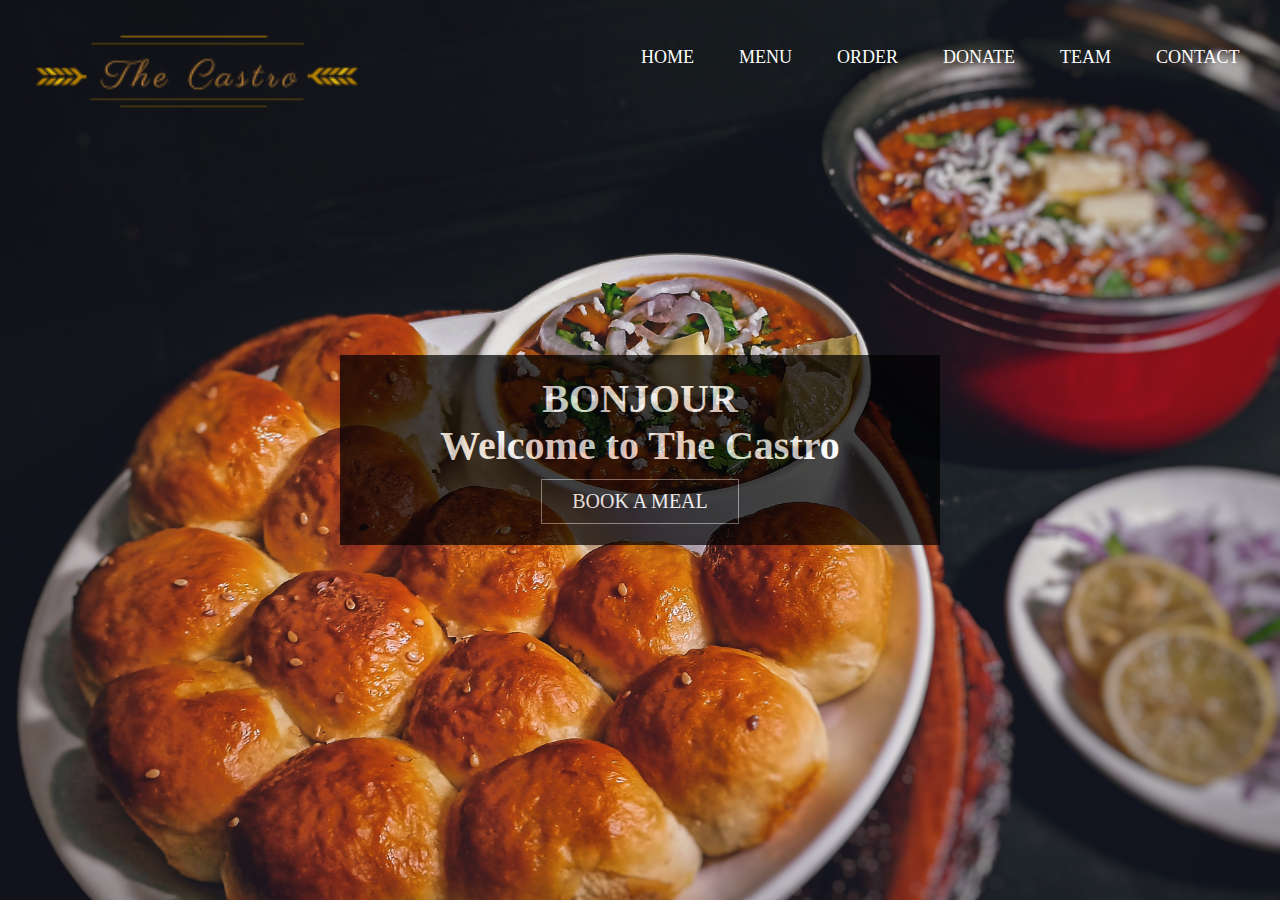
<file: index.html>
<html>
<head>
    <meta name="viewport" content="width=device-width", initial-scale="1.0">
    <title>The Castro</title>
    <link rel="stylesheet" type="text/css" href="homepage.css">
    <link rel="preconnect" href="https://fonts.gstatic.com">
</head>
<body>

    <header>
        <nav>
            <div class="box">
                <img src="castrologo.png" class="logo">
                
                <ul class="topbox">
                    <li><a href="">Home</a> </li>
                    <li><a href="Restaurant.html">Menu</a> </li>
                    <li><a href="order.html">Order</a> </li>
                    <li><a href="donate.html">Donate</a> </li>
                    <li><a href="team.html">Team</a> </li>
                    <li><a href="contactus.html">Contact</a> </li>
                       
                </ul>
            </div>
        </nav>

        <div class="main">
            <h1>BONJOUR</h1>
            <h1>Welcome to The Castro</h1>
            <a href="order.html" class="order order-now">BOOK A MEAL</a>
        </div>
        
    </header>
   
    
</body>
</html>
</file>
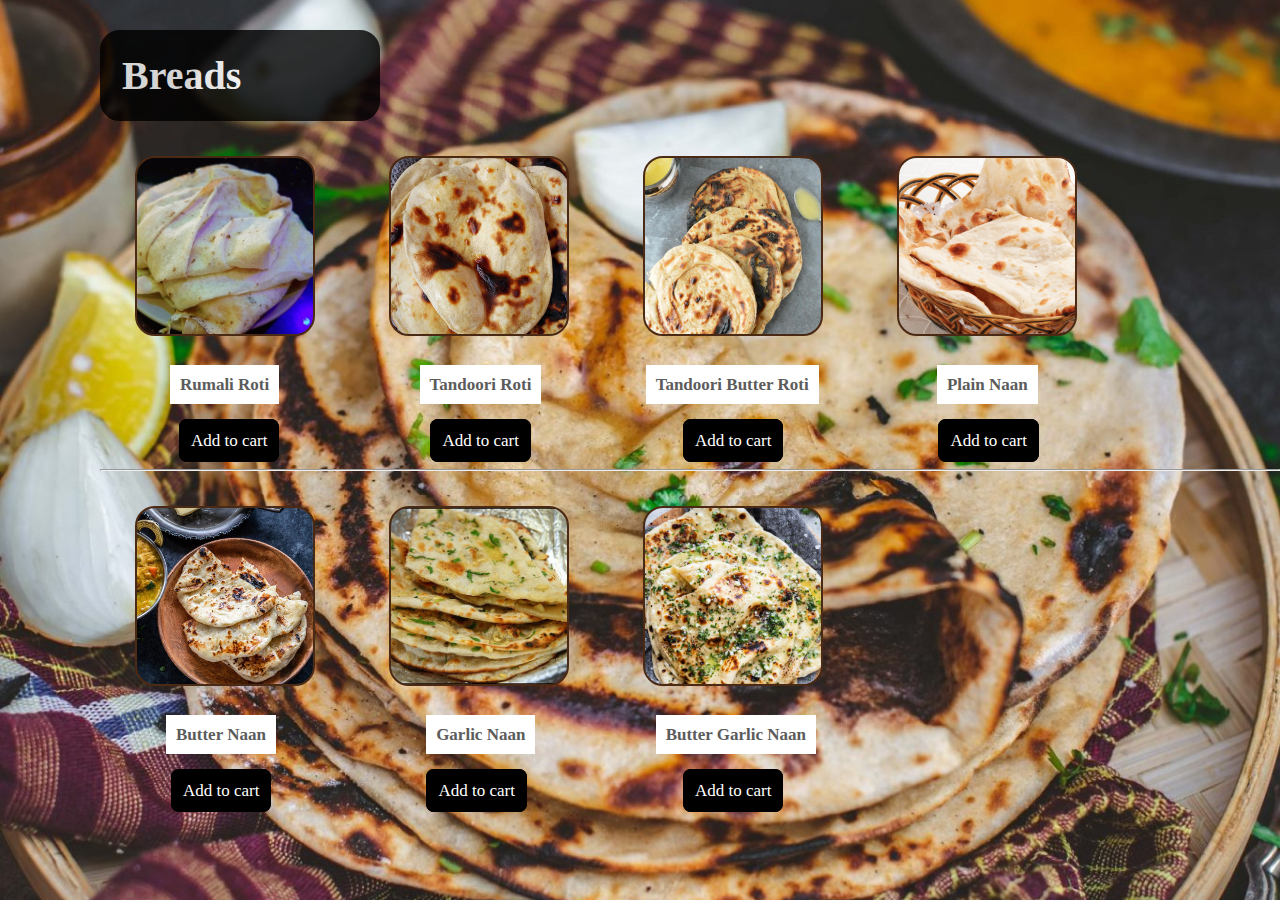
<file: breads.html>
<!DOCTYPE html>
<html lang="en">

<head>
    <meta charset="UTF-8">
    <meta name="viewport" content="width=device-width, initial-scale=1.0">
    <title>Breads</title>
    <link rel="stylesheet" href="breads.css">
</head>

<body>
    <div class="container1">
        <h2 id="hbrds">Breads</h2>

        <div class="box" id="box1"></div>
        <div class="box" id="box2"></div>
        <div class="box" id="box3"></div>
        <div class="box" id="box4"></div>
        
        <div class="buttons">
            <a href="#" class="btn" id="b1">Rumali Roti</a>
            <a href="#" class="btn" id="b2">Tandoori Roti</a>
            <a href="#" class="btn" id="b3">Tandoori Butter Roti</a>
            <a href="#" class="btn" id="b4"> Plain Naan</a>

        </div><br><br><br>
        <div class="buttonsas=" btn1>
            <a href="#" class="btn1" id="a1">Add to cart</a>
            <a href="#" class="btn1" id="a2">Add to cart</a>
            <a href="#" class="btn1" id="a3">Add to cart</a>
            <a href="#" class="btn1" id="a4">Add to cart</a>
        
        <br><br>
    </div><hr>
        <div class="box" id="box5"></div>
        <div class="box" id="box6"></div>
        <div class="box" id="box7"></div>
        <div class="buttons">
            <a href="#" class="btn" id="b5">Butter Naan</a>
            <a href="#" class="btn" id="b6">Garlic Naan</a>
            <a href="#" class="btn" id="b7">Butter Garlic Naan</a>
        </div><br><br><br>
        <div class="buttonsas=" btn1>
            <a href="#" class="btn1" id="a5">Add to cart</a>
            <a href="#" class="btn1" id="a6">Add to cart</a>
            <a href="#" class="btn1" id="a7">Add to cart</a>
        </div>
    </div><br><br><br>
</body>

</html>
</file>
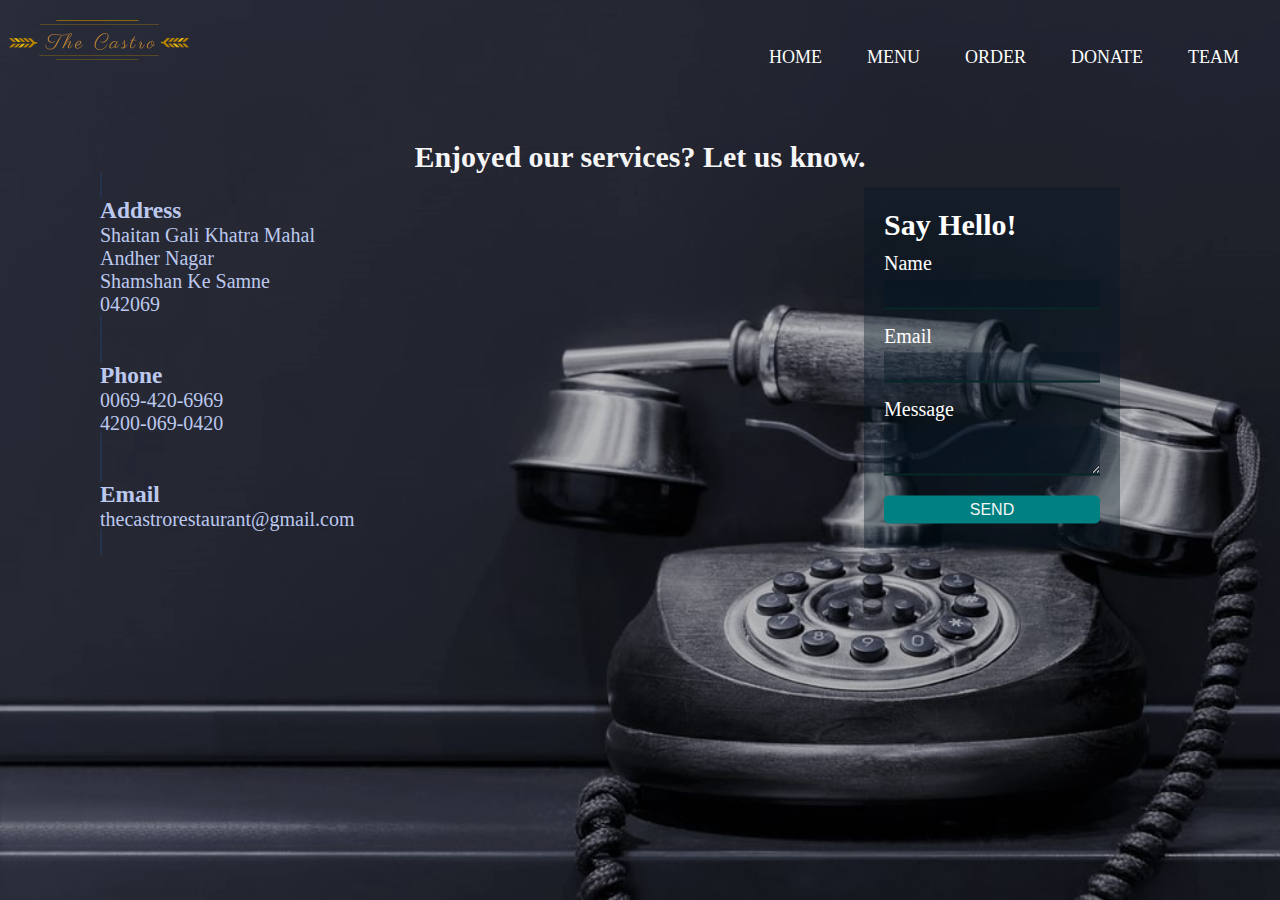
<file: contactus.html>
<html>
    <head>
        <meta name="viewport" content="width=device-width, initial-scale=1.0">
        <title>Contact Us</title>
        <link rel="stylesheet" type="text/css" href="contactus.css">
    </head>
</html>
<body>
    <header>
        <nav>
            <div class="newbox1">
                <img src="castrologo.png" class="logo1">
            
                <ul class="topbox1">
                    <li><a href="homepage.html">Home</a> </li>
                    <li><a href="Restaurant.html">Menu</a> </li>
                    <li><a href="order.html">Order</a> </li>
                    <li><a href="donate.html">Donate</a> </li>
                    <li><a href="team.html">Team</a> </li>
                    
                </ul>
            </div>
        </nav>

        <section class="contact">
            <div class="contents">
                <h2> Enjoyed our services? Let us know.</h2>
            </div>

            <div class="bigboxx">

                <div class="yourdetails">
                    <form>
                        <h2>Say Hello!</h2>
                        <div class="inputinfo">
                            <span>Name</span>
                            <input type="text" name="" required="required">
                            
                        </div>
                        <div class="inputinfo">
                            <span>Email</span>
                            <input type="text" name="" required="required">
                            
                        </div>
                        <div class="inputinfo">
                            <span>Message</span>
                            <textarea required="required"></textarea>
                            
                        </div>
                        <div class="inputinfo">
                            <input type="submit" name="" value=" SEND ">
                        </div>
                        </form>
                    </div>
                </div>
                
                <div class="contactme">
                    <div class="boxx">
                        <div class="icon"></div>
                        <div class="kuchbhi">
                            <h3>Address</h3>
                            <p>Shaitan Gali Khatra Mahal <br>Andher Nagar<br> Shamshan Ke Samne <br>042069</p>
                        </div>
                    </div>
                    <div class="boxx">
                        <div class="icon"></div>
                        <div class="kuchbhi">
                            <h3>Phone</h3>
                            <p>0069-420-6969<br>4200-069-0420</p>
                        </div>
                    </div>
                    <div class="boxx">
                        <div class="icon"></div>
                        <div class="kuchbhi">
                            <h3>Email</h3>
                            <p>thecastrorestaurant@gmail.com</p>
                        </div>
                    </div>
                

            </div>
        </section>

    </header>
</body>


</body>
</html>
</file>
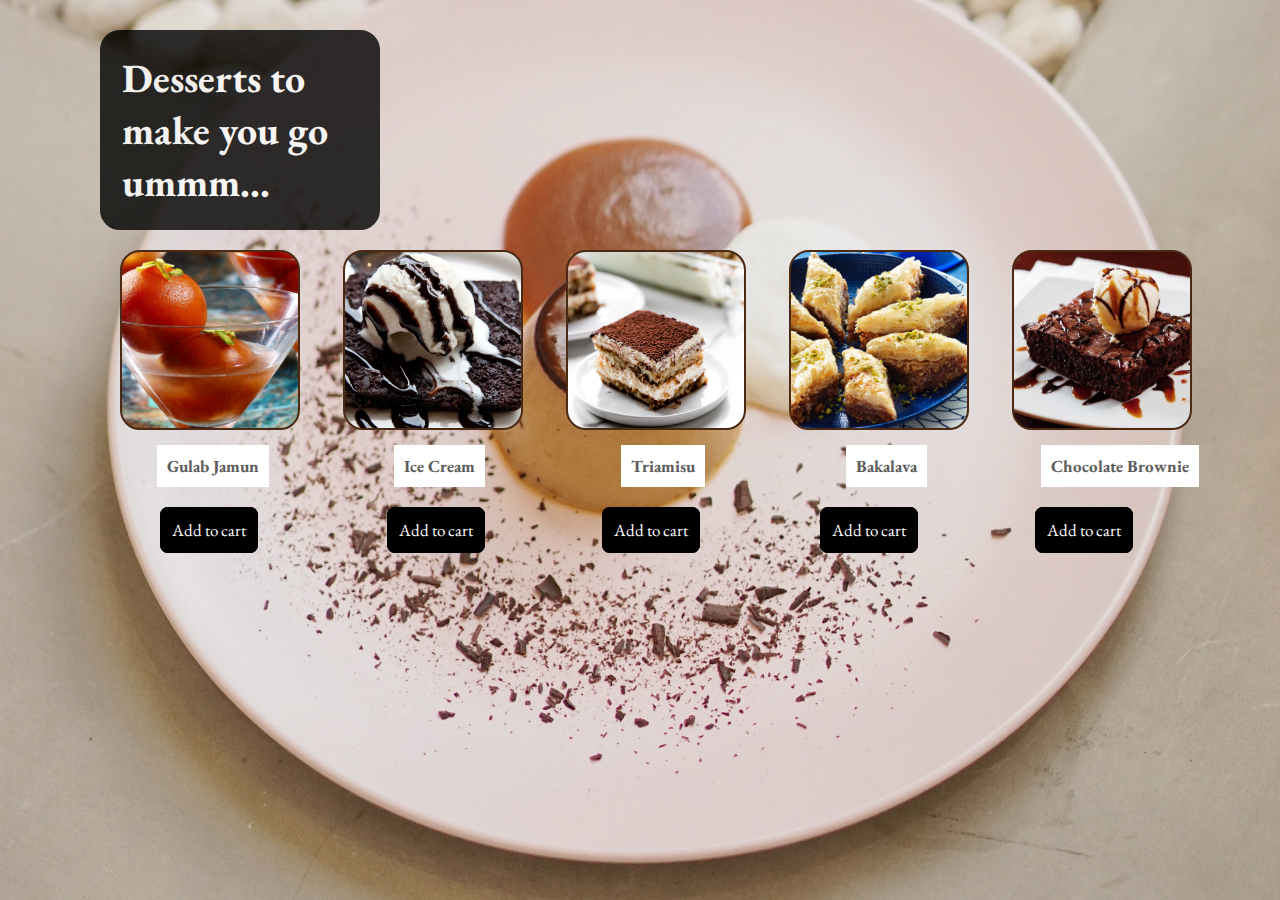
<file: desserts.html>
<!DOCTYPE html>
<html lang="en">
<head>
    <meta charset="UTF-8">
    <meta name="viewport" content="width=device-width, initial-scale=1.0">
    <title>Desserts</title>
    <link rel="stylesheet" href="desserts.css">
    <link rel="preconnect" href="https://fonts.gstatic.com">
    <link href="https://fonts.googleapis.com/css2?family=EB+Garamond:ital,wght@0,500;1,500&display=swap" rel="stylesheet">
</head>
<body>
    <div class="container1">
        <h2 id="hdesrt">Desserts to make you go ummm...</h2>
        
        <div class="box" id="box1"></div>
        <div class="box" id="box2"></div>
        <div class="box" id="box3"></div>
        <div class="box" id="box4"></div>
        <div class="box" id="box5"></div>
        <div class="buttons">
            <a href="#" class="btn" id="b1">Gulab Jamun</a>
            <a href="#" class="btn" id="b2">Ice Cream</a>
            <a href="#" class="btn" id="b3">Triamisu</a>
            <a href="#" class="btn" id="b4">Bakalava</a>
            <a href="#" class="btn" id="b5">Chocolate Brownie</a>
        </div><br><br><br>
        <div class="buttonsas="btn1>            
            <a href="#" class="btn1" id="a1">Add to cart</a>
            <a href="#" class="btn1" id="a2">Add to cart</a>
            <a href="#" class="btn1" id="a3">Add to cart</a>
            <a href="#" class="btn1" id="a4">Add to cart</a>
            <a href="#" class="btn1" id="a5">Add to cart</a>
        </div><br><br><br>
</body>
</html>
</file>
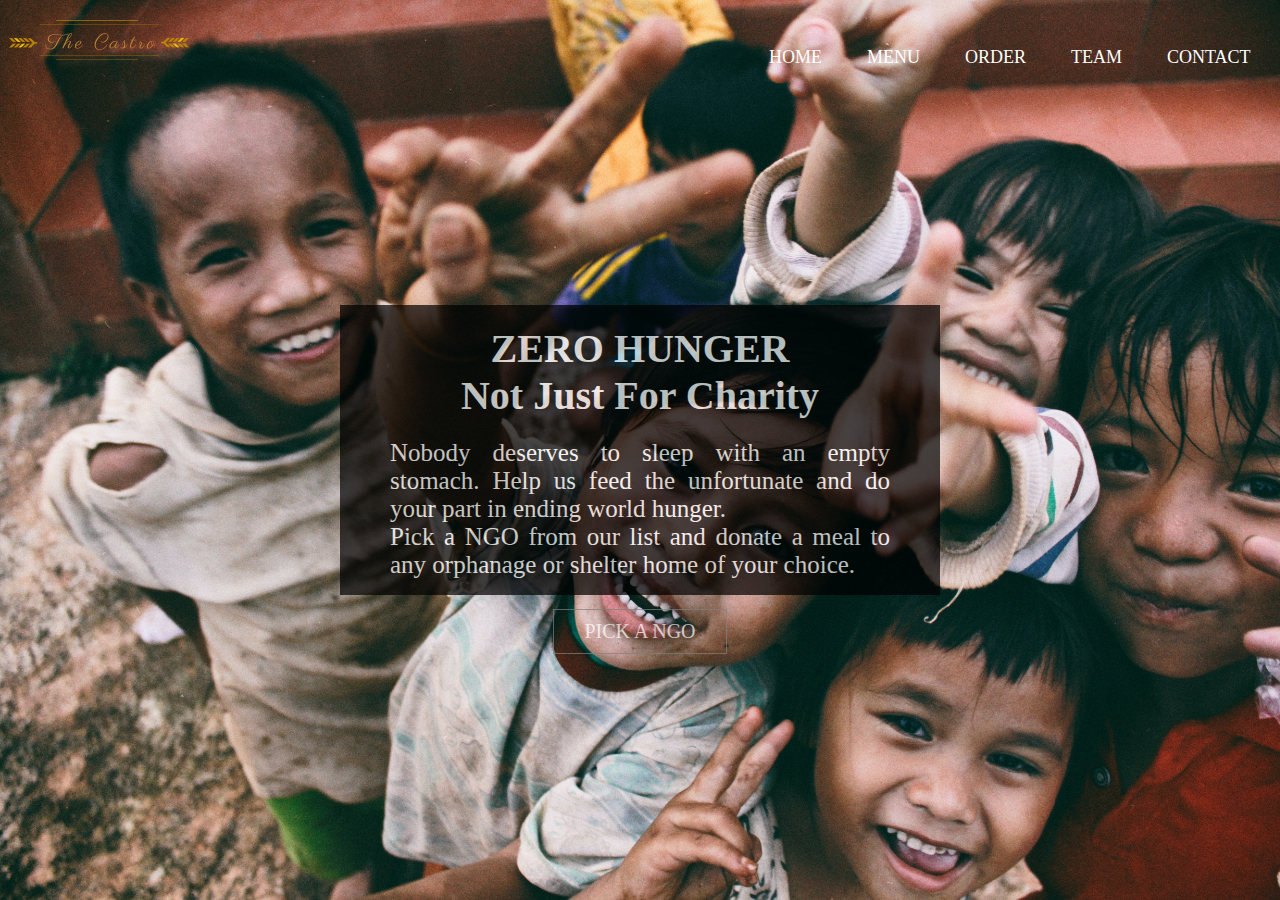
<file: donate.html>
<html>
<head>
    <title>Donate Meal</title>
    <link rel="stylesheet" type="text/css" href="stylesheet3.css">
    <link rel="preconnect" href="https://fonts.gstatic.com">
</head>
<body>

    <header>
        <nav>
            <div class="box3">
                <img src="castrologo.png" class="logo3">
                
                <ul class="topbox3">
                    <li><a href="homepage.html">Home</a> </li>
                    <li><a href="Restaurant.html">Menu</a> </li>
                    <li><a href="order.html">Order</a> </li>
                    <li><a href="team.html">Team</a> </li>
                    <li><a href="contactus.html">Contact</a> </li>
                       
                </ul>
            </div>
        </nav>

        <div class="main1">
            <h1>ZERO HUNGER</h1>
            <h1>Not Just For Charity</h1>
            <p class="info">Nobody deserves to sleep with an empty stomach. Help us feed the unfortunate and do your part in ending world hunger.<br>
            Pick a NGO from our list and donate a meal to any orphanage or shelter home of your choice.</p>
            <a href="" class="donate donate-now">PICK A NGO</a>
        </div>
        
    </header>
   
    
</body>
</html>
</file>
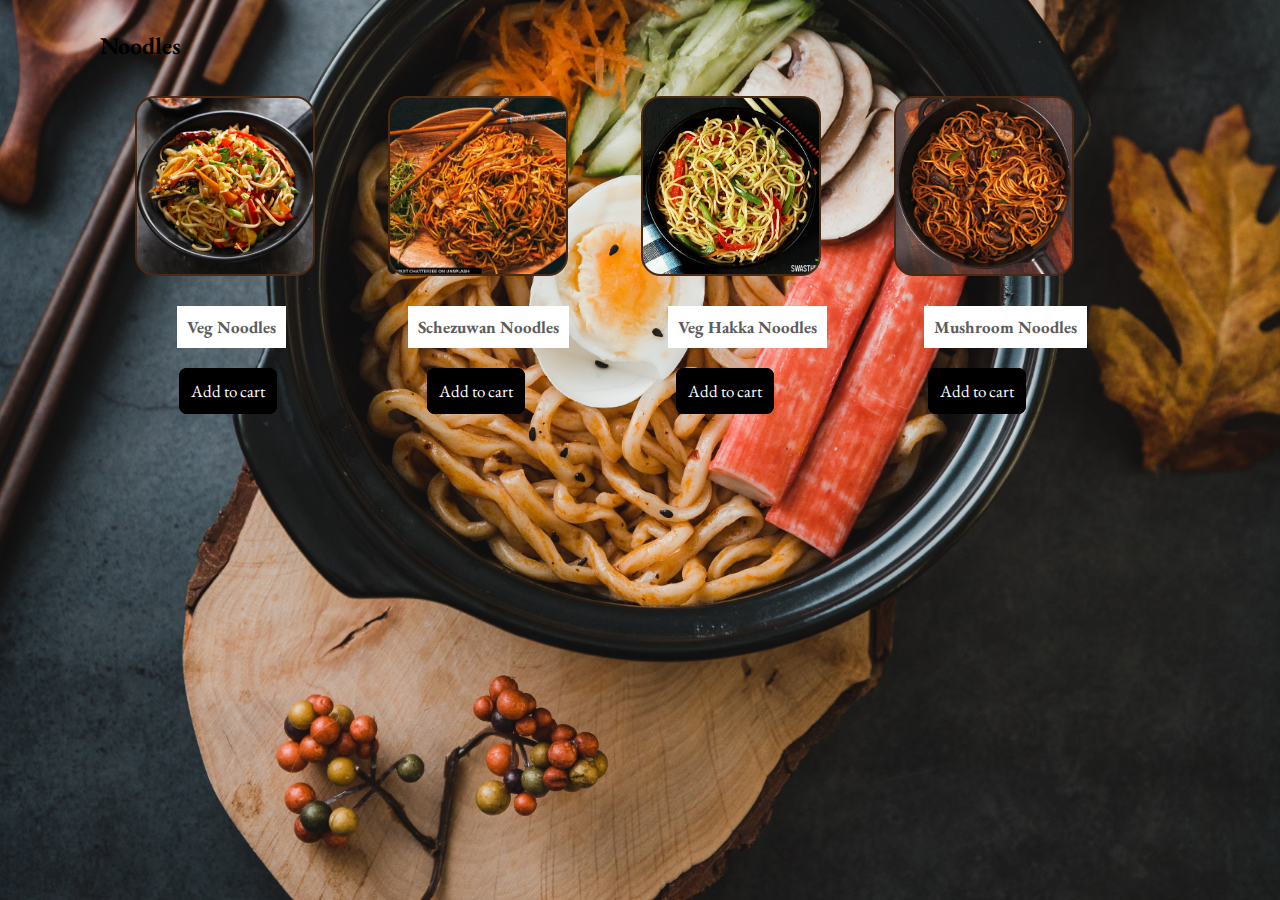
<file: Noodles.html>
<!DOCTYPE html>
<html lang="en">
<head>
    <meta charset="UTF-8">
    <meta name="viewport" content="width=device-width, initial-scale=1.0">
    <title>Noodles</title>
    <link rel="stylesheet" href="noodles.css">
    <link rel="preconnect" href="https://fonts.gstatic.com">
    <link href="https://fonts.googleapis.com/css2?family=EB+Garamond:ital,wght@0,500;1,500&display=swap" rel="stylesheet">
</head>
<body>
    <div class="container1">
        <h2 id="hndls">Noodles</h2>
        
        <div class="box" id="box1"></div>
        <div class="box" id="box2"></div>
        <div class="box" id="box3"></div>
        <div class="box" id="box4"></div>
        <div class="buttons">
            <a href="#" class="btn" id="b1">Veg Noodles</a>
            <a href="#" class="btn" id="b2">Schezuwan Noodles</a>
            <a href="#" class="btn" id="b3">Veg Hakka Noodles</a>
            <a href="#" class="btn" id="b4">Mushroom Noodles</a>
        </div><br><br><br>
        <div class="buttonsas="btn1>            
            <a href="#" class="btn1" id="a1">Add to cart</a>
            <a href="#" class="btn1" id="a2">Add to cart</a>
            <a href="#" class="btn1" id="a3">Add to cart</a>
            <a href="#" class="btn1" id="a4">Add to cart</a>
        </div><br><br><br>
</body>
</html>
</file>
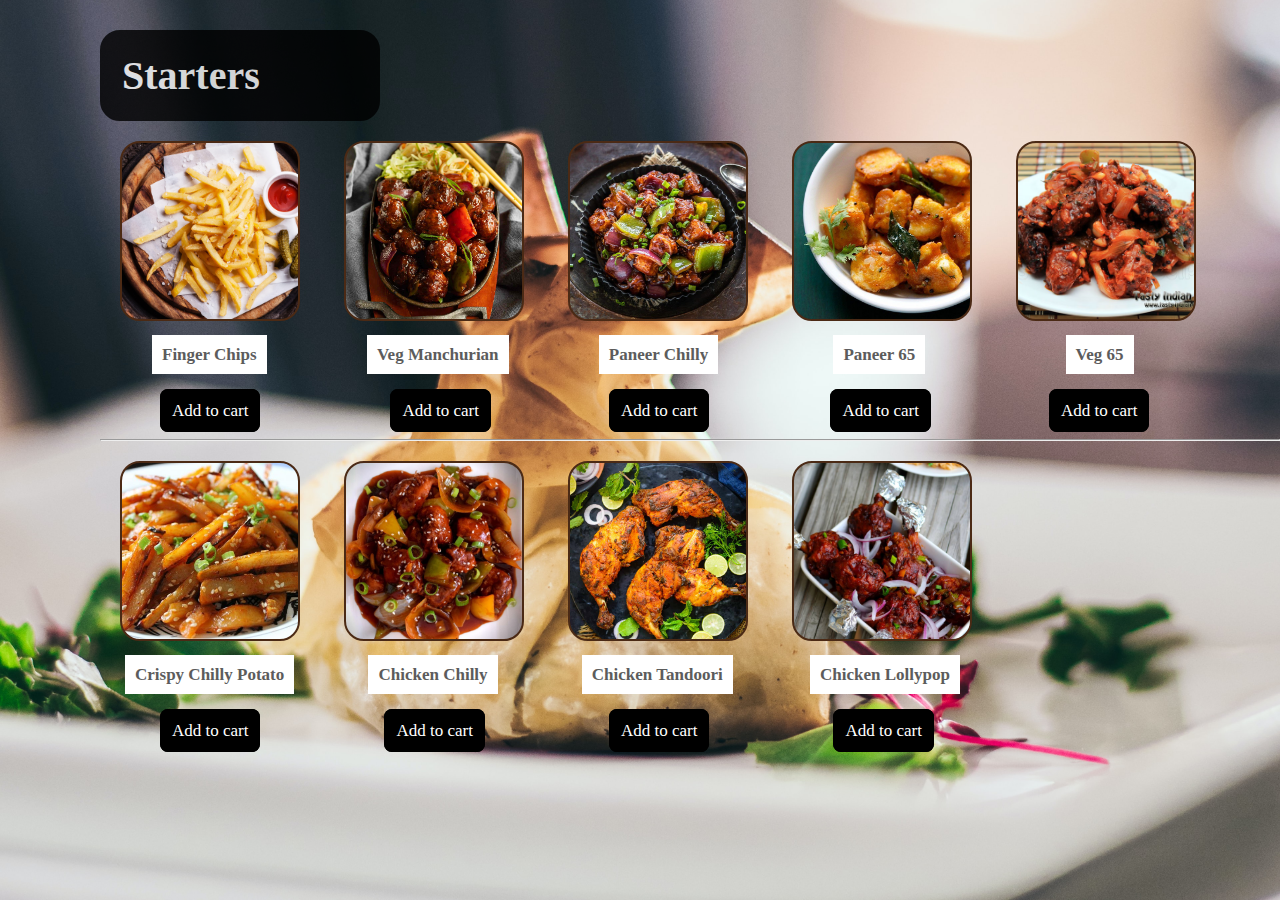
<file: startrer.html>
<!DOCTYPE html>
<html lang="en">
<head>
    <meta charset="UTF-8">
    <meta name="viewport" content="width=device-width, initial-scale=1.0">
    <title>Starter</title>
    <link rel="stylesheet" href="starter.css">
</head>
<body>
    <div class="container1">
        <h2 id="hstrts">Starters</h2>
        
        <div class="box" id="box1"></div>
        <div class="box" id="box2"></div>
        <div class="box" id="box3"></div>
        <div class="box" id="box4"></div>
        <div class="box" id="box5"></div>
        <div class="buttons">
            <a href="#" class="btn" id="b1">Finger Chips</a>
            <a href="#" class="btn" id="b2">Veg Manchurian</a>
            <a href="#" class="btn" id="b3">Paneer Chilly</a>
            <a href="#" class="btn" id="b4">Paneer 65</a>
            <a href="#" class="btn" id="b5">Veg 65</a>
        </div><br><br><br>
        <div class="buttonsas="btn1>            
            <a href="#" class="btn1" id="a1">Add to cart</a>
            <a href="#" class="btn1" id="a2">Add to cart</a>
            <a href="#" class="btn1" id="a3">Add to cart</a>
            <a href="#" class="btn1" id="a4">Add to cart</a>
            <a href="#" class="btn1" id="a5">Add to cart</a>
        </div>
    <br><hr>
        <div class="box" id="box6"></div>
        <div class="box" id="box7"></div>
        <div class="box" id="box8"></div>
        <div class="box" id="box9"></div>
        <div class="buttons">
            <a href="#" class="btn" id="b6">Crispy Chilly Potato</a>
            <a href="#" class="btn" id="b7">Chicken Chilly</a>
            <a href="#" class="btn" id="b8">Chicken Tandoori</a>
            <a href="#" class="btn" id="b9">Chicken Lollypop</a>
        </div><br><br><br>
        <div class="buttonsas="btn1>
            <a href="#" class="btn1" id="a6">Add to cart</a>
            <a href="#" class="btn1" id="a7">Add to cart</a>
            <a href="#" class="btn1" id="a8">Add to cart</a>
            <a href="#" class="btn1" id="a9">Add to cart</a>
        </div></div><br><br><br>
</body>
</html>
</file>
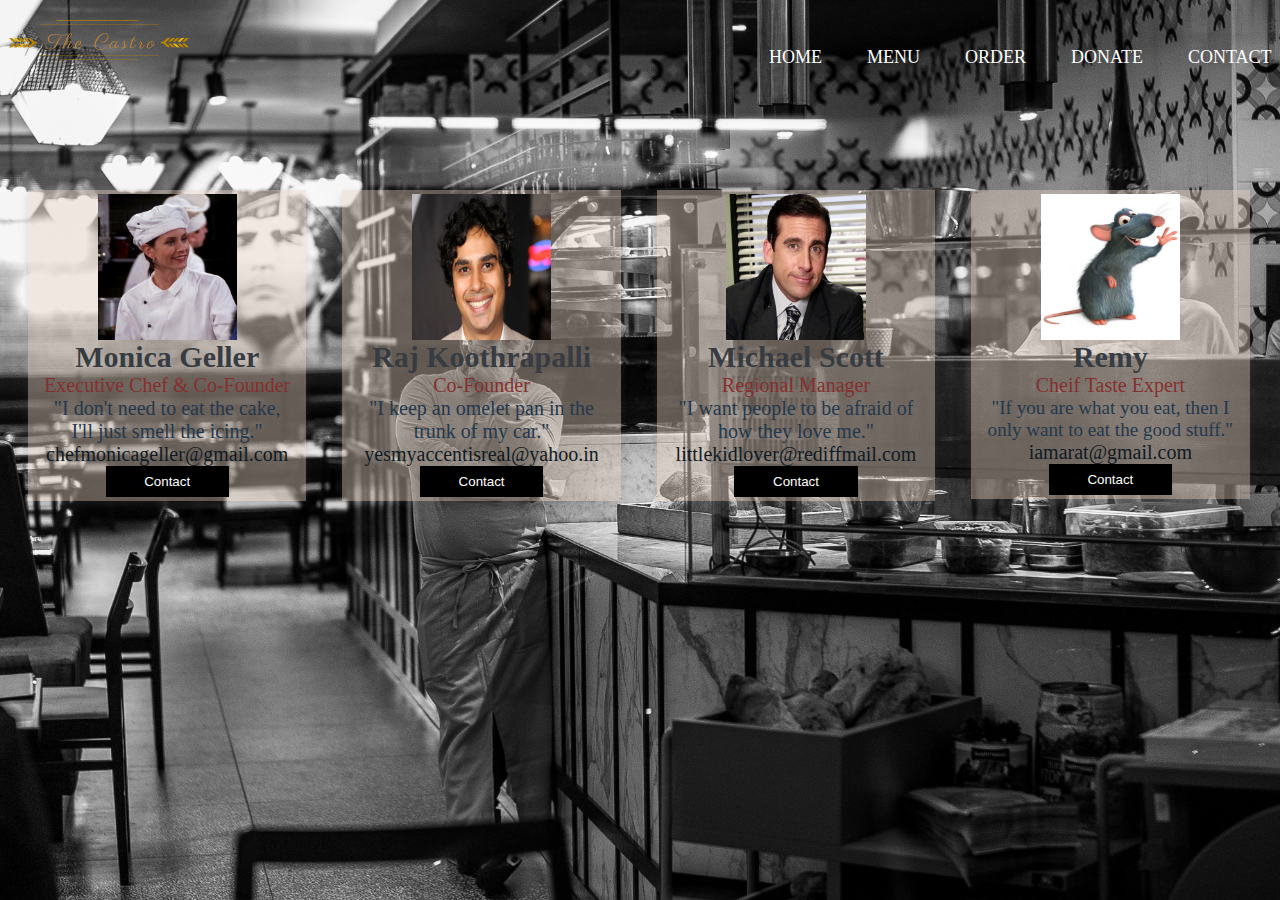
<file: team.html>
<html>
    <head>
        <title>Our Team</title>
        <link rel="stylesheet" type="text/css" href="stylesheet2.css">
    </head>
</html>
<body>
    <header>
        <nav>
            <div class="box2">
                <div class="blurimg"></div>
                <img src="castrologo.png" class="logo2">
            
                <ul class="topbox2">
                    <li><a href="homepage.html">Home</a> </li>
                    <li><a href="Restaurant.html">Menu</a> </li>
                    <li><a href="order.html">Order</a> </li>
                    <li><a href="donate.html">Donate</a> </li>
                    <li><a href="contactus.html">Contact</a> </li>
                   
                </ul>
            </div>
        </nav>


        <div class="row">
            <div class="column">
              <div class="card">
                <img src="chef1.jpg" style="width:50%">
                <div class="container">
                  <h2 class="name">Monica Geller</h2>
                  <p class="title">Executive Chef &amp; Co-Founder</p>
                  <p class="quote">"I don't need to eat the cake, I'll just smell the icing."</p>
                  <p class="mail">chefmonicageller@gmail.com</p>
                  <p><button class="button">Contact</button></p>
                </div>
              </div>
            </div>

            <div class="column">
                <div class="card">
                  <img src="chef3.jpg" style="width:50%">
                  <div class="container">
                    <h2 class="name">Raj Koothrapalli</h2>
                    <p class="title">Co-Founder</p>
                    <p class="quote"> "I keep an omelet pan in the trunk of my car."</p>
                    <p class="mail">yesmyaccentisreal@yahoo.in</p>
                    <p><button class="button">Contact</button></p>
                  </div>
                </div>
              </div>
            </div>
          
            <div class="column">
              <div class="card">
                <img src="chef2.jpg" style="width:50%">
                <div class="container">
                  <h2 class="name">Michael Scott</h2>
                  <p class="title">Regional Manager</p>
                  <p class="quote">"I want people to be afraid of how they love me."</p>
                  <p class="mail">littlekidlover@rediffmail.com</p>
                  <p><button class="button">Contact</button></p>
                </div>
              </div>
            </div>
          
            
        
          <div class="column">
            <div class="card">
              <img src="chef4.jpg" style="width:50%">
              <div class="container">
                <h2 class="name">Remy</h2>
                <p class="title">Cheif Taste Expert</p>
                <p class="quote" style="font-size: 95.5%;">"If you are what you eat, then I only want to eat the good stuff."</p>
                <p class="mail">iamarat@gmail.com</p>
                <p><button class="button">Contact</button></p>
              </div>
            </div>
          </div>
        </div>

    </header>
</body>


</body>
</html>
</file>
<file: homepage.css>
*{
    margin: 0px;
    padding: 0px;
    box-sizing: border-box;
}

body{
    font-size: 20px;
    overflow: hidden;
}

header{
    background-image: url('pavbhaji.jpg');
    background-size: cover;
    background-repeat: no-repeat;
    height: 100vh;

}

.clearfix:after{
    content: ".";
    visibility: hidden;
    display: block;
    height: 0px;
    clear: both;
}


.box{ max-width: 1180px;
    margin: 0 auto;
    float:left;
    border:1px solid none;}

.logo{
    margin-top: 0 auto;
    margin-left: 20px;
    height: 250px;
   
    float: left;
}
    

.topbox{
        position: absolute;
        margin-top: 0px;
        margin-left: 345px;
        top: 5%;
        left:20%
     }

.topbox li{
        display: inline-block;
        list-style: none;
        margin-left: 40px;

    }

.topbox li a{
        color: #fff;
        text-decoration: none;
        text-transform: uppercase;
        font-size: 90%;
        font-weight: 100;
    }

.topbox li a:hover{
    color: gray;
}

.main{
    width: 600px;
    height: 190px;
    padding-top: 20px;
    position: absolute;
    color: rgb(255, 255, 255);
    background-color: black;
    opacity: 0.7;
    text-align: center;
    top: 50%;
    left: 50%;
    transform: translate(-50%,-50%);
}


.order{
    display: inline-block;
    padding: 10px 30px;
    font-weight: lighter;
    text-decoration: none;
    border-style: double;
    transition: background-color 0.2s; border: 0.2, color 0.2;
}

.order-now{
    margin-top: 10px;
    background-color: transparent;
    color: white;
    border: 1px solid gray;
}

.order-now:hover{background-color:rgb(90, 88, 88);}



@media only screen and (max-width: 1180px){
    .main{
        width:100%;
        padding: 0 2%;
    }
}

@media only screen and (max-width: 998px){
    h1{font-size: 200%;}
}

@media only screen and (max-width: 768px){
    h1{font-size: 180%;}

.topbox{display: none;}

}
</file>
<file: breads.css>
*{
    margin: 0;
    padding: 0;
    box-sizing: border-box;
}
body{
    font-family: 'EB Garamond', serif;
    background: linear-gradient(rgba(0,0,0,0.3), rgba(0,0,0,0.4));
    background-image: url(bgbrds.jpg);
    background-size: 100%;
    background-position: center;
    background-repeat: no-repeat;
    margin-top: auto;
}
.container1{
    padding: 20px auto;
    margin-left: 100px;
    margin-top: 30px ;
}
#hbrds{
    
        font-size: 40px;
        padding: 20px;
        background-color: black;
        opacity: 0.8;
        color: white;
        width: 280px;
        border: 2px solid black;
        border-radius: 20px;
        
    
    }
    .box{
        border: 2px solid rgb(75, 42, 21);
                width: 180px;
                height: 180px;
                margin: 35px;
                display: inline-block;
                border-radius: 20px;
                background-repeat: no-repeat;
               
    }
    #box1{
        background-image: url(rumali-roti.jpg);
        background-size: cover;
        background-position: center;
    }
    #box2{
        background-image: url(tandoori-roti.jpg);
        background-size: cover;
        background-position: center;
    
    }
    #box3{
        background-image: url(tandooributter-roti.jpg);
        background-size: cover;
        background-position: center;
    }
    #box4{
        background-image: url(plain-naan.png);
        background-size: cover;
        background-position: center;
    }
    #box5{
        background-image: url(butternaan.jpg);
        background-size: cover;
        background-position: center;
    }
    #box6{
        background-image: url(garlic-naan.jpg);
        background-size: cover;
        background-position: center;
    }
    #box7{
        background-image: url(garlicbutternaan.jpg);
        background-size: cover;
        background-position: center;
    }

.buttons{
    font-size: 17px;
    display: inline-block;
    margin-left: 10px;
    
 }
 .btn{
    background-color: white;
    font-weight: bold;
   
    color: rgb(92, 92, 92);
}
 
.btn{
    background-color: white;
    font-weight: bold;
   
    color: rgb(92, 92, 92);
}
 
 #b1{
    
     padding: 10px;
     margin: 60px;
     text-decoration: none;
 }
 #b2{
    
     padding: 10px;
     margin: 76px;
     text-decoration: none;
    
 }
 #b3{
     
     padding: 10px;
     margin: 24px;
     text-decoration: none;
    
 }
 #b4{
     
     padding: 10px;
     text-decoration: none;
     margin: 90px;
 }
 #b5{
     
     padding: 10px;
     text-decoration: none;
     margin: 56px;
 }
 #b6{
     
     padding: 10px;
     text-decoration: none;
     margin: 90px;
 }
 #b7{
     
     padding: 10px;
     text-decoration: none;
     margin: 26px;
 }

 .btn1{
    background-color: black;
    color: white;
    font-size: 17px;
    border-radius: 8px;
}
.btn1:hover{
    border: none;
    background-color: rgb(71, 67, 67);
}

#a1{
   border: 2px solid black;
   padding: 10px;
   margin: 79px;
   text-decoration: none;
  
}
#a2{
   border: 2px solid black;
   padding: 10px;
   margin: 68px;
   text-decoration: none;
  
}
#a3{
   border: 2px solid black;
   padding: 10px;
   margin: 80px;
   text-decoration: none;
  
}
#a4{
   border: 2px solid black;
   padding: 10px;
   text-decoration: none;
   margin: 71px;
}
#a5{
   border: 2px solid black;
   padding: 10px;
   text-decoration: none;
   margin: 71px;
}
#a6{
   border: 2px solid black;
   padding: 10px;
   text-decoration: none;
   margin: 80px;
}
#a7{
   border: 2px solid black;
   padding: 10px;
   text-decoration: none;
   margin: 72px;
}
</file>
<file: contactus.css>
*{
    margin: 0px;
    padding: 0px;
    box-sizing: border-box;
}

body{
    font-size: 20px;
    overflow: hidden;
}

header{
    background-image: url('telephone.jpeg');
    background-size: cover;
    background-repeat: no-repeat;
    height: 100vh;

}

.clearfix :after{
    content: ".";
    visibility: hidden;
    display: block;
    height: 0px;
    clear: both;
}

/*.logo1{
    margin-top: 0 auto;
    margin-left: 20px;
    height: 250px;
   
    float: left;
}*/
    

.topbox1{
        position: absolute;
        margin-top: 0px;
        margin-left: 345px;
        top: 5%;
        left:30%
     }

.topbox1 li{
        display: inline-block;
        list-style: none;
        margin-left: 40px;

    }

.topbox1 li a{
        color: #fff;
        text-decoration: none;
        text-transform: uppercase;
        font-size: 90%;
        font-weight: 100;
    }

.topbox1 li a:hover{
    color: gray;
}


.contact{
    position: relative;
    min-height: 40vh;
    padding: 0px 100px;
    display: flex;
    justify-content: center;
    flex-direction: column;
}

.contact .contents{
    max-width: 1180px;
    text-align: center;
}
.contact .contents h2{
    color: whitesmoke;
    text-align: center;
}
.kuchbhi{
    display: inline;
    position: relative;
    color: rgb(188, 200, 238);
    text-align: justify;
    border: 2px solid rgb(38, 50, 75);

}
.bigboxx{
    width: fit-content;
    position: absolute;
    color: rgb(255, 255, 255);
    text-align: justify;
    top: 55%;
    left: 75%;
    transform: translate(-50%,-50%);
    display: flex;
    justify-content: right;
}

.yourdetails{
    width: 80%;
    background-color:rgba(2, 22, 36, 0.363);
    padding: 20px;
}

.bigboxx .inputinfo{
    position: relative;
    width: 100%;
    margin-top: 10px; 
}

.yourdetails .inputinfo input{
    width: 100%;
    padding: 5px 0;
    font-size: 16px;
    margin: 5px 0;
    border: none;
    border-bottom: 2px solid rgb(8, 39, 39);
    background-color: rgba(2, 22, 36, 0.363);
}

.yourdetails .inputinfo textarea{
    width: 100%;
    padding: 5px 0;
    font-size: 16px;
    margin: 5px 0;
    border: none;
    border-bottom: 2px solid rgb(8, 39, 39);
    background-color: rgba(2, 22, 36, 0.363);
}

.yourdetails .inputinfo input[type="submit"]{
    width: 100%;
    color: whitesmoke;
    background-color: teal;
    border-radius: 5px;
    border: none ;

}


.bigboxx .contactme{
    width: fit-content;
    display: flex;
    flex-direction: column;
}

.bigboxx .contactme .boxx{
    position: absolute;
    padding: 20px 0;
    display: flex;
    
    
} 
.bigboxx .contactme .boxx .icon{
    min-width: 30px;
    height: 30px;
    background: rgb(248, 178, 178);
    display: flex;
    justify-content: center;
    align-items: center;

}
</file>
<file: desserts.css>
*{
    margin: 0;
    padding: 0;
    box-sizing: border-box;
}
body{
    font-family: 'EB Garamond', serif;
    background: linear-gradient(rgba(0,0,0,0.3), rgba(0,0,0,0.4));
    background-image: url(bgds.jpg);
    background-size: 100%;
    background-position: center;
    background-repeat: no-repeat;
    margin-top: auto;
}
.container1{
    padding: 20px auto;
    margin-left: 100px;
    margin-top: 30px ;
}
#hdesrt{
    
        font-size: 40px;
        padding: 20px;
        background-color: black;
        opacity: 0.8;
        color: white;
        width: 280px;
        border: 2px solid black;
        border-radius: 20px;
        
    
    }
    .box{
        border: 2px solid rgb(75, 42, 21);
                width: 180px;
                height: 180px;
                margin: 20px;
                display: inline-block;
                border-radius: 20px;
                background-repeat: no-repeat;
               
    }
    #box1{
        background-image: url(gulabjamun.jpg);
        background-size: cover;
        background-position: center;
    }
    #box2{
        background-image: url(Hot-Fudge-Brownie-With-Ice-Cream.png);
        background-size: cover;
        background-position: center;
    
    }
    #box3{
        background-image: url(Tiramisu-6.jpg);
        background-size: cover;
        background-position: center;
    }
    #box4{
        background-image: url(bakalava.jpg);
        background-size: cover;
        background-position: center;
    }
    #box5{
        background-image: url(hot-fudge-brownie.jpg);
        background-size: cover;
        background-position: center;
}
.buttons{
    font-size: 17px;
    display: inline-block;
    margin-left: 10px;
    
 }
 .btn{
    background-color: white;
    font-weight: bold;
   
    color: rgb(92, 92, 92);
}
 
 #b1{
    
     padding: 10px;
     margin: 47px;
     text-decoration: none;
 }
 #b2{
    
     padding: 10px;
     margin: 75px;
     text-decoration: none;
    
 }
 #b3{
     
     padding: 10px;
     margin: 58px;
     text-decoration: none;
    
 }
 #b4{
     
     padding: 10px;
     text-decoration: none;
     margin: 80px;
 }
 #b5{
     
     padding: 10px;
     margin: 31px;
     text-decoration: none;
 }
 .btn1{
    background-color: black;
    color: white;
    font-size: 17px;
    border-radius: 8px;
}
.btn1:hover{
    border: none;
    background-color: rgb(71, 67, 67);
}

#a1{
   border: 2px solid black;
   padding: 10px;
   margin: 60px;
   text-decoration: none;
  
}
#a2{
   border: 2px solid black;
   padding: 10px;
   margin: 66px;
   text-decoration: none;
  
}
#a3{
   border: 2px solid black;
   padding: 10px;
   margin: 48px;
   text-decoration: none;
  
}
#a4{
   border: 2px solid black;
   padding: 10px;
   text-decoration: none;
   margin: 69px;
}
#a5{
   border: 2px solid black;
   padding: 10px;
   margin: 45px;
   text-decoration: none;
}
</file>
<file: stylesheet3.css>
*{
    margin: 0px;
    padding: 0px;
    box-sizing: border-box;
}

body{
    font-size: 20px;
    overflow: hidden;
}

header{
    background-image: url(lilkids.jpg);
    background-size: cover;
    background-repeat: no-repeat;
    height: 100vh;

}

.clearfix:after{
    content: ".";
    visibility: hidden;
    display: block;
    height: 0px;
    clear: both;
}


.box3{ max-width: 1180px;
    margin: 0 auto;
    float:left;
    border:1px solid none;}


    

.topbox3{
        position: absolute;
        margin-top: 0px;
        margin-left: 345px;
        top: 5%;
        left:30%
     }

.topbox3 li{
        display: inline-block;
        list-style: none;
        margin-left: 40px;

    }

.topbox3 li a{
        color: #fff;
        text-decoration: none;
        text-transform: uppercase;
        font-size: 90%;
        font-weight: 100;
    }

.topbox3 li a:hover{
    color: gray;
}

.main1{
    width: 600px;
    height: 290px;
    padding-top: 20px;
    padding-right: 20px;
    padding-left: 20px;
    position: absolute;
    color: rgb(255, 255, 255);
    background-color: black;
    opacity: 0.7;
    text-align: center;
    top: 50%;
    left: 50%;
    transform: translate(-50%,-50%);
}

.info{
    padding-top: 20px;
    text-align: justify;
    padding-right:30px ;
    padding-left: 30px;
    font-size: 25px;
}


.donate{
    display: inline-block;
    padding: 10px 30px;
    font-weight: lighter;
    text-decoration: none;
    border-style: double;
    transition: background-color 0.2s; border: 2s, color 0.2;
}

.donate-now{
    margin-top: 30px;
    background-color: transparent;
    color: white;
    border: 1px solid gray;
}

.donate-now:hover{background-color:rgb(90, 88, 88);}
</file>
<file: noodles.css>
*{
    margin: 0;
    padding: 0;
    box-sizing: border-box;
}
body{
    font-family: 'EB Garamond', serif;
    background: linear-gradient(rgba(0,0,0,0.3), rgba(0,0,0,0.4));
    background-image: url(bgndls.jpg);
    background-size: 100%;
    background-position: center;
    background-repeat: no-repeat;
    margin-top: auto;
}
.container1{
    padding: 20px auto;
    margin-left: 100px;
    margin-top: 30px ;
}
#hdesrt{
    
        font-size: 40px;
        padding: 20px;
        background-color: black;
        opacity: 0.8;
        color: white;
        width: 280px;
        border: 2px solid black;
        border-radius: 20px;
        
    
    }
    .box{
        border: 2px solid rgb(75, 42, 21);
                width: 180px;
                height: 180px;
                margin: 35px;
                display: inline-block;
                border-radius: 20px;
                background-repeat: no-repeat;
               
    }
    #box1{
        background-image: url(vegnoodles.jpg);
        background-size: cover;
        background-position: center;
    }
    #box2{
        background-image: url(schezwannoodles.jpeg);
        background-size: cover;
        background-position: center;
    
    }
    #box3{
        background-image: url(hakka-noodles.jpg);
        background-size: cover;
        background-position: center;
    }
    #box4{
        background-image: url(mushroomnoodles.jpg);
        background-size: cover;
        background-position: center;
    }
.buttons{
    font-size: 17px;
    display: inline-block;
    margin-left: 10px;
    
 }
 .btn{
    background-color: white;
    font-weight: bold;
   
    color: rgb(92, 92, 92);
}
 
 #b1{
    
     padding: 10px;
     margin: 67px;
     text-decoration: none;
 }
 #b2{
    
     padding: 10px;
     margin: 52px;
     text-decoration: none;
    
 }
 #b3{
     
     padding: 10px;
     margin: 44px;
     text-decoration: none;
    
 }
 #b4{
     
     padding: 10px;
     text-decoration: none;
     margin: 50px;
 }

 .btn1{
    background-color: black;
    color: white;
    font-size: 17px;
    border-radius: 8px;
}
.btn1:hover{
    border: none;
    background-color: rgb(71, 67, 67);
}

#a1{
   border: 2px solid black;
   padding: 10px;
   margin: 79px;
   text-decoration: none;
  
}
#a2{
   border: 2px solid black;
   padding: 10px;
   margin: 68px;
   text-decoration: none;
  
}
#a3{
   border: 2px solid black;
   padding: 10px;
   margin: 80px;
   text-decoration: none;
  
}
#a4{
   border: 2px solid black;
   padding: 10px;
   text-decoration: none;
   margin: 71px;
}
</file>
<file: starter.css>
*{
    margin: 0;
    padding: 0;
    box-sizing: border-box;
}
body{
    font-family: 'EB Garamond', serif;
    background: linear-gradient(rgba(0,0,0,0.3), rgba(0,0,0,0.4));
    background-image: url(bgstrts.jpg);
    background-size: 100%;
    background-position: center;
    background-repeat: no-repeat;
    margin-top: auto;
}
.container1{
    padding: 20px auto;
    margin-left: 100px;
    margin-top: 30px ;
}
#hstrts{
    
        font-size: 40px;
        padding: 20px;
        background-color: black;
        opacity: 0.8;
        color: white;
        width: 280px;
        border: 2px solid black;
        border-radius: 20px;
        
    
    }
    .box{
        border: 2px solid rgb(75, 42, 21);
                width: 180px;
                height: 180px;
                margin: 20px;
                display: inline-block;
                border-radius: 20px;
                background-repeat: no-repeat;
               
    }
    #box1{
        background-image: url(fingerchips.jpg);
        background-size: cover;
        background-position: center;
    }
    #box2{
        background-image: url(vegmunch.jpg);
        background-size: cover;
        background-position: center;
    
    }
    #box3{
        background-image: url(paneer_chilly.jpg);
        background-size: cover;
        background-position: center;
    }
    #box4{
        background-image: url(paneer-65.jpg);
        background-size: cover;
        background-position: center;
    }
    #box5{
        background-image: url(Vegetable-65.jpg);
        background-size: cover;
        background-position: center;
    }
    #box6{
        background-image: url(crispy-chilli-potato.png);
        background-size: cover;
        background-position: center;
    }
    #box7{
        background-image: url(chillychicken.JPG);
        background-size: cover;
        background-position: center;
    }
    #box8{
            background-image: url(Tandoori-Chicken.jpg);
        background-size: cover;
        background-position: center;
    }
    #box9{
        background-image: url(chicken-lollipop.jpg);
        background-size: cover;
        background-position: center;
    }
.buttons{
    font-size: 17px;
    display: inline-block;
    margin-left: 10px;
    
 }
 .btn{
    background-color: white;
    font-weight: bold;
   
    color: rgb(92, 92, 92);
}
 
 #b1{
    
     padding: 10px;
     margin: 42px;
     text-decoration: none;
 }
 #b2{
    
     padding: 10px;
     margin: 54px;
     text-decoration: none;
    
 }
 #b3{
     
     padding: 10px;
     margin: 32px;
     text-decoration: none;
    
 }
 #b4{
     
     padding: 10px;
     text-decoration: none;
     margin: 79px;
 }
 #b5{
     
     padding: 10px;
     text-decoration: none;
     margin: 57px;
 }
 #b6{
     
     padding: 10px;
     text-decoration: none;
     margin: 15px;
 }
 #b7{
     
     padding: 10px;
     text-decoration: none;
     margin: 55px;
 }
 #b8{
     
     padding: 10px;
     text-decoration: none;
     margin: 25px;
 }
 #b9{
     
     padding: 10px;
     text-decoration: none;
     margin: 48px;
 }
 .btn1:hover{
    border: none;
    background-color: rgb(71, 67, 67);
}
.btn1{
    background-color: black;
     color: white;
     font-size: 17px;
     border-radius: 8px;
}

#a1{
   border: 2px solid black;
   padding: 10px;
   margin: 60px;
   text-decoration: none;
  
}
#a2{
   border: 2px solid black;
   padding: 10px;
   margin: 66px;
   text-decoration: none;
  
}
#a3{
   border: 2px solid black;
   padding: 10px;
   margin: 48px;
   text-decoration: none;
  
}
#a4{
   border: 2px solid black;
   padding: 10px;
   text-decoration: none;
   margin: 69px;
}
#a5{
   border: 2px solid black;
   padding: 10px;
   margin: 45px;
   text-decoration: none;
}
#a6{
    border: 2px solid black;
    padding: 10px;
    margin: 60px;
    text-decoration: none;
   
}
#a7{
    border: 2px solid black;
    padding: 10px;
    margin: 60px;
    text-decoration: none;
   
}
#a8{
    border: 2px solid black;
    padding: 10px;
    margin: 60px;
    text-decoration: none;
   
}
#a9{
    border: 2px solid black;
    padding: 10px;
    margin: 60px;
    text-decoration: none;
   
}
</file>
<file: stylesheet2.css>
*{
    margin: 0px;
    padding: 0px;
    box-sizing: border-box;
}

body{
    font-size: 20px;
    overflow: hidden;
}

header{
    background-image: url('team.jpg');
    background-size: cover;
    background-repeat: no-repeat;
    height: 100vh;
    

}


.clearfix:after{
    content: ".";
    visibility: hidden;
    display: block;
    height: 0px;
    clear: both;
}

/*.logo2{
    margin top: 0 auto;
    margin left: 20px;
    height: 250px;
   
    float: left;
}*/
    

.topbox2{
        position: absolute;
        margin-top: 0px;
        margin-left: 345px;
        top: 5%;
        left:30%
     }

.topbox2 li{
        display: inline-block;
        list-style: none;
        margin-left: 40px;

    }

.topbox2 li a{
        color: #fff;
        text-decoration: none;
        text-transform: uppercase;
        font-size: 90%;
        font-weight: 100;
    }

.topbox2 li a:hover{
    color: gray;
}


.column {
    float: left;
    width: 23%;
    margin-bottom: 16px;
    margin-top: 50px;
    margin-left: 20px;
    padding: 0 8px;
    display: block;

  }
  
  /* Display the columns below each other instead of side by side on small screens */
  @media screen and (max-width: 650px) {
    .column {
      width: 1000%;
      display: block;
    }
  }
  
.card {
    box-shadow: 0 4px 8px 0 rgba(100, 96, 96, 0.2);
    background-color:rgba(231, 211, 191, 0.411);
    text-align: center;
    padding-top: 4px;
    padding-bottom: 4px;
  }
  
.container {
    padding: 0 16px;
    
  }
  
.container::after{
    content: "";
    clear: both;
    display: table;
  }

.name{
    color: rgb(55, 60, 66);
}
  
.title {
    color: rgb(133, 47, 47);
  }

.quote{
      color:rgb(36, 56, 77);
  }

.mail{
    color: rgb(16, 26, 36);
}
  
.button {
    border: none;
    outline: 0;
    display: inline-block;
    padding: 8px;
    color: white;
    background-color: #000;
    text-align: center;
    cursor: pointer;
    width: 50%;
  }
  
.button:hover {
    background-color: #555;
  }
</file>
